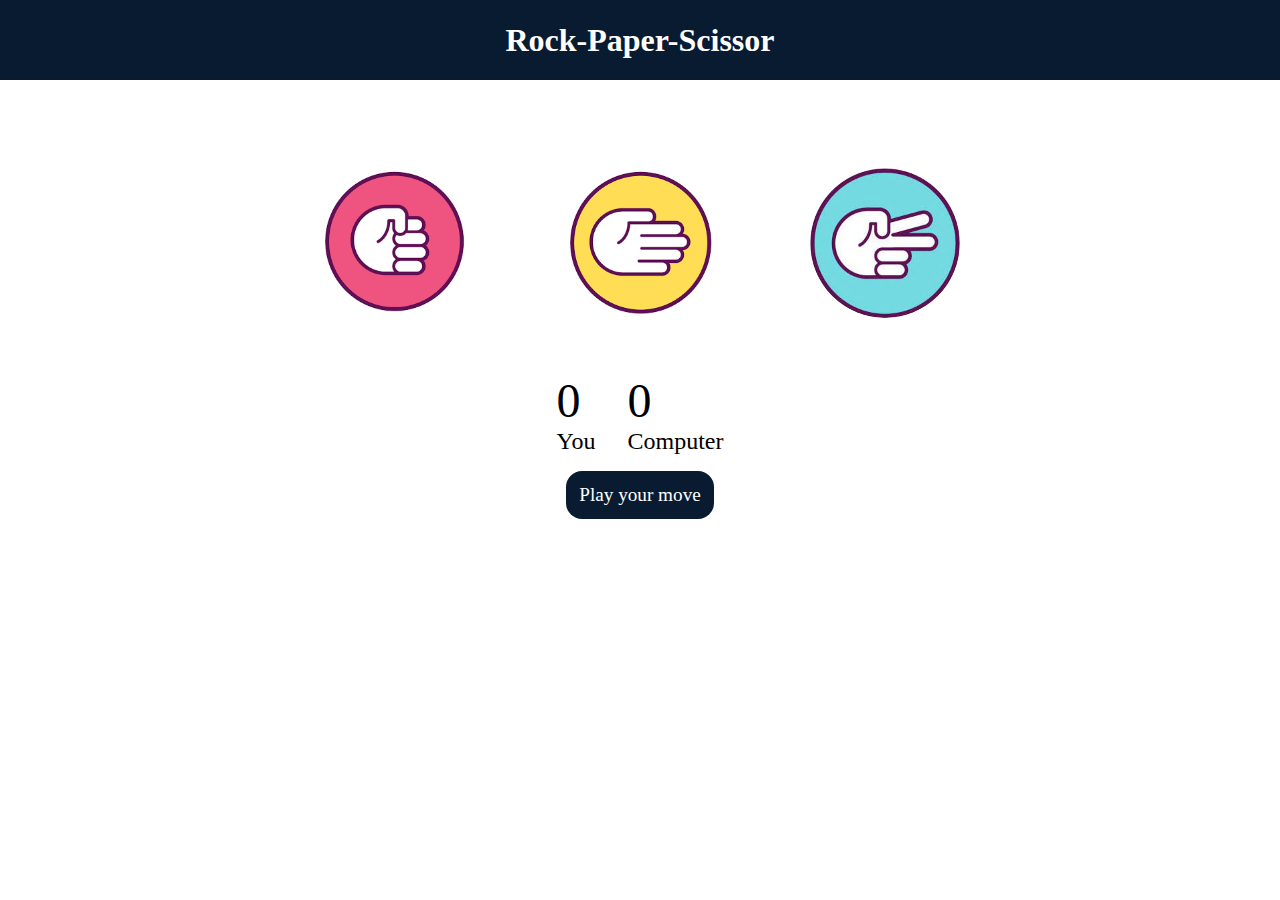
<file: gametry/index.html>
<!DOCTYPE html>
<html lang="en">
  <head>
    <meta charset="UTF-8" />
    <meta name="viewport" content="width=device-width, initial-scale=1.0" />
    <title>Rock-Paper-Scissor</title>
    <link rel="stylesheet" href="./style.css" />
  </head>
  <body>
    <h1>Rock-Paper-Scissor</h1>
    <div class="choices">
      <div class="choice" id="rock"><img src="./images/rock.png" /></div>
      <div class="choice" id="paper"><img src="./images/paper.png" /></div>
      <div class="choice" id="scissor"><img src="./images/scissor.jpeg" /></div>
    </div>

    <div class="score-board">
      <div class="score">
        <p id="user-score">0</p>
        <p>You</p>
      </div>
      <div class="score">
        <p id="comp-score">0</p>
        <p>Computer</p>
      </div>
    </div>
    <div class="msg-container">
      <p id="msg">Play your move</p>
    </div>
    <script src="app.js"></script>
  </body>
</html>
</file>
<file: gametry/style.css>
*{
    margin:0;
    padding:0;
}
h1{
   background-color: #081b31; 
   color:#fff;
   height: 5rem;
   text-align: center;
   line-height: 5rem;
}
.choice{
    height: 165px;
    width: 165px;
    border-radius: 50%;
    display: flex;
    justify-content: center;
    align-items: center;
}
img{
    height: 150px;
    width: 150px;
    object-fit: cover;
    border-radius: 50%;
}
.choices{
    display: flex;
    justify-content: center;
    text-align: center;
    margin-top: 5rem;
    gap: 5rem;

}
.choice:hover{
    cursor:pointer;
    opacity:0.9;
    background-color: blue;
}
.score-board{
    display: flex;
    justify-content: center;
    align-items: center;
    font-size: 1.5rem;
    gap: 2rem;
    margin-top: 3rem;
}
#user-score,
#comp-score{
font-size: 3rem;
}
.msg-container{
    display: flex;
    justify-content: center;
}
#msg{
    background-color: #081b31;
    color: #fff;
    font-size: 1.2rem;
    /* display: ; */
    /* justify-content: center; */
    padding: .8rem;
    border-radius: 1rem;
    margin-top: 1rem;
    }
</file>
